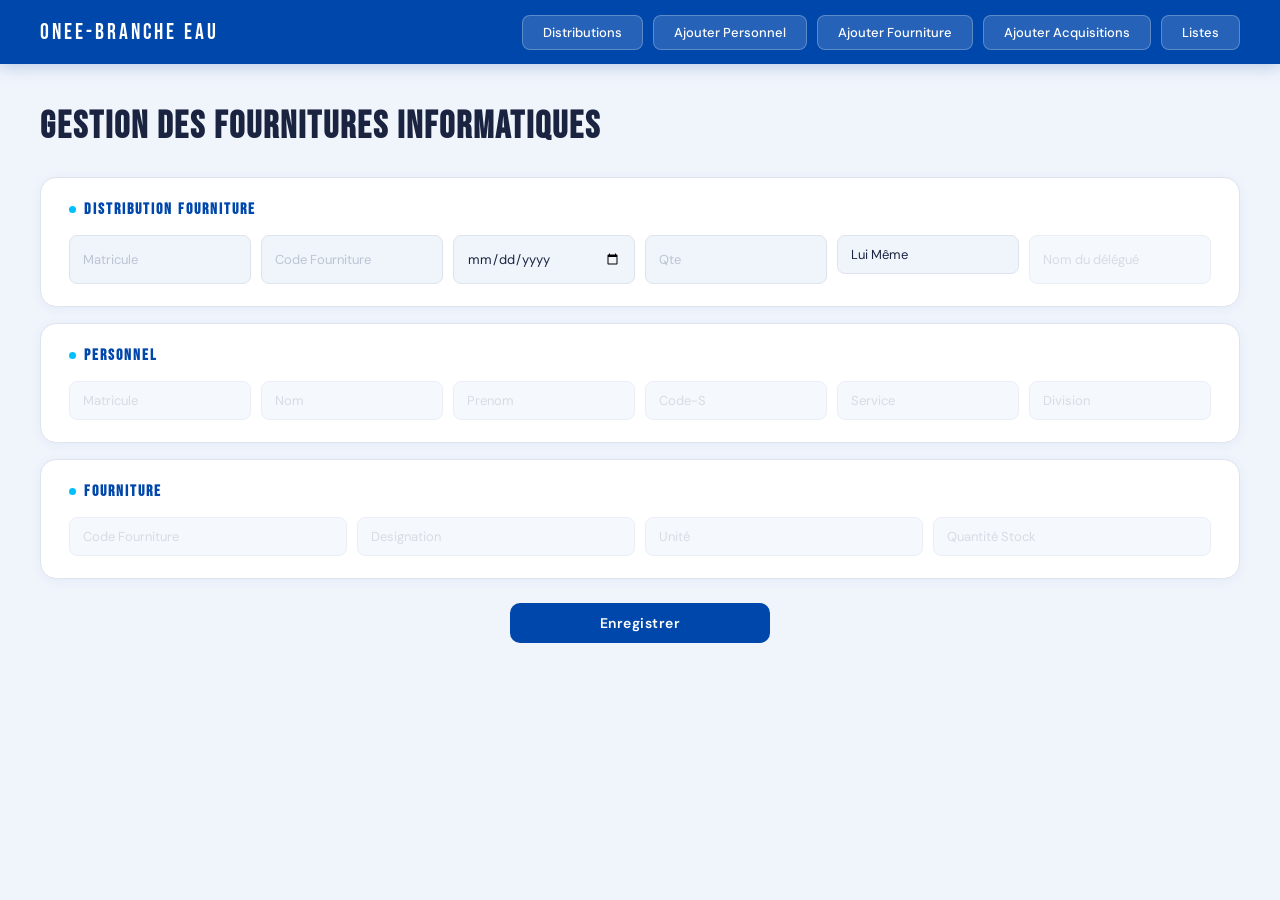
<file: index.html>
<!DOCTYPE html>
  <html lang="fr">
  <head>
  <meta charset="UTF-8">
  <title>Gestion Fournitures</title>
  <link rel="stylesheet" href="style/css/style.css">
  </head>

  <body>

  <header>
    <div class="logo">ONEE-Branche Eau</div>
    <div class="header-actions">
      <button onclick="window.location.href='distribution.html'">Distributions</button>
      <button onclick="openModalPersonnel()">Ajouter Personnel</button>
      <button onclick="openModalFourniture()">Ajouter Fourniture</button>
      <button onclick="openModalAcquisition()">Ajouter Acquisitions</button>
      <button onclick="window.location.href='listes.html'">Listes</button>
    </div>
  </header>

  <main>
    <div class="container">

      <h1>Gestion des Fournitures Informatiques</h1>

      <!-- DISTRIBUTION -->
      <section>
        <h2>Distribution Fourniture</h2>
        <div class="form-row">
          <input type="number" id="dist_matricule" placeholder="Matricule"
                oninput="fetchPersonnel(this.value)">
          <input type="number" id="dist_code_f"    placeholder="Code Fourniture"
                oninput="fetchFourniture(this.value)">
          <input type="date"   id="dist_date">
          <input type="number" id="dist_qte"       placeholder="Qte">
          <select id="recuperate" onchange="toggleRecupere(this)">
            <option value="lui-meme">Lui Même</option>
            <option value="delegue">Récupéré Par</option>
          </select>
          <input type="text" id="recuperePar" placeholder="Nom du délégué" disabled>
        </div>
      </section>

      <!-- PERSONNEL -->
      <section>
        <h2>Personnel</h2>
        <div class="form-row">
          <input type="number" id="p_matricule" placeholder="Matricule" disabled>
          <input type="text"   id="p_nom"       placeholder="Nom"       disabled>
          <input type="text"   id="p_prenom"    placeholder="Prenom"    disabled>
          <input type="text"   id="p_code_s"    placeholder="Code-S"    disabled>
          <input type="text"   id="p_libelle"   placeholder="Service"   disabled>
          <input type="text"   id="p_service"   placeholder="Division"  disabled>
        </div>
      </section>

      <!-- FOURNITURE -->
      <section>
        <h2>Fourniture</h2>
        <div class="form-row">
          <input type="number" id="f_code_f"      placeholder="Code Fourniture" disabled>
          <input type="text"   id="f_designation" placeholder="Designation"     disabled>
          <input type="text"   id="f_unite"       placeholder="Unité"           disabled>
          <input type="number" id="f_qt_stock"    placeholder="Quantité Stock"  disabled>
        </div>
      </section>

      <button class="save-btn" onclick="addDistribution()">Enregistrer</button>

    </div>
  </main>

  <!-- TABLES CACHÉES -->
  <div id="section-listes" style="display:none" class="container">

    <div class="toggle-buttons">
      <button class="toggle-btn" id="btn-fourniture" onclick="switchTable('fourniture')">
        Liste Fournitures
      </button>
      <button class="toggle-btn" id="btn-personnel" onclick="switchTable('personnel')">
        Liste Personnel
      </button>
    </div>

    <!-- TABLE FOURNITURES -->
    <section id="section-fourniture" style="display:none">
      <h2>Liste Fournitures</h2>
      <table>
        <thead>
          <tr>
            <th>Code</th>
            <th>Designation</th>
            <th>Unité</th>
            <th>Stock</th>
            <th>Actions</th>
          </tr>
        </thead>
        <tbody id="fourniture-tbody">
          <tr>
            <td colspan="5" style="text-align:center;color:#94a3b8">Chargement...</td>
          </tr>
        </tbody>
      </table>
    </section>

    <!-- TABLE PERSONNEL -->
    <section id="section-personnel" style="display:none">
      <h2>Liste Personnel</h2>
      <table>
        <thead>
          <tr>
            <th>Matricule</th>
            <th>Nom</th>
            <th>Prénom</th>
            <th>Code Service</th>
            <th>Libelle</th>
          </tr>
        </thead>
        <tbody id="personel-tbody">
          <tr>
            <td colspan="5" style="text-align:center;color:#94a3b8">Chargement...</td>
          </tr>
        </tbody>
      </table>
    </section>
  </div>

  <!-- MODAL Personnel -->
  <div id="modalPersonnel" class="modal">
    <div class="modal-content">
      <h2>Ajouter Personnel</h2>
      <input type="number" id="matricule" placeholder="Matricule">
      <input type="text"   id="nom"       placeholder="Nom">
      <input type="text"   id="prenom"    placeholder="Prénom">
      <input type="text"   id="code_s"    placeholder="Code Service"
            oninput="fetchService(this.value)">
      <div class="modal-buttons">
        <button onclick="addPersonnel()">Ajouter</button>
        <button onclick="closeModalPersonnel()">Fermer</button>
      </div>
    </div>
  </div>

  <!-- MODAL Fourniture -->
  <div id="modalFourniture" class="modal">
    <div class="modal-content">
      <h2>Ajouter Fourniture</h2>
      <input type="text"   id="fourniture" placeholder="Désignation">
      <input type="text"   id="unite"      placeholder="Unité">
      <input type="number" id="QTE"        placeholder="Quantité Stock">
      <div class="modal-buttons">
        <button onclick="addFourniture()">Ajouter</button>
        <button onclick="closeModalFourniture()">Fermer</button>
      </div>
    </div>
  </div>

  <!-- MODAL Acquisition -->
  <div id="modalAcquisition" class="modal">
    <div class="modal-content">
      <h2>Ajouter Acquisition</h2>
      <input type="number" id="acq_num_marche"  placeholder="Numéro Marché">
      <input type="date"   id="acq_date_marche">
      <input type="text"   id="acq_fournisseur" placeholder="Fournisseur">
      <input type="number" id="acq_code_f"      placeholder="Code Fourniture"
            oninput="fetchFournitureAcq(this.value)">
      <input type="text"   id="acq_designation" placeholder="Désignation" disabled>
      <input type="number" id="acq_qte"         placeholder="Quantité">
      <div class="modal-buttons">
        <button onclick="addAcquisition()">Ajouter</button>
        <button onclick="closeModalAcquisition()">Fermer</button>
      </div>
    </div>
  </div>

  <!-- MODAL Update Fourniture -->
  <div id="modalUpdateFourniture" class="modal">
    <div class="modal-content">
      <h2>Modifier Fourniture</h2>
      <input type="hidden" id="update_id">
      <input type="text"   id="update_fourniture" placeholder="Désignation">
      <input type="text"   id="update_unite"      placeholder="Unité">
      <input type="number" id="update_QTE"        placeholder="Quantité">
      <div class="modal-buttons">
        <button onclick="updateFourniture()">Modifier</button>
        <button onclick="closeModalUpdateFourniture()">Fermer</button>
      </div>
    </div>
  </div>
  <script src="script.js"></script>
  </body>
  </html>
</file>
<file: style/css/style.css>
@import url('https://fonts.googleapis.com/css2?family=Bebas+Neue&family=DM+Sans:wght@300;400;500;600&display=swap');

*, *::before, *::after { box-sizing: border-box; margin: 0; padding: 0; }

:root {
  --blue:      #0047AB;
  --blue-dk:   #00307a;
  --blue-lt:   #e8effc;
  --accent:    #00BFFF;
  --bg:        #f0f4fb;
  --white:     #ffffff;
  --gray:      #8a94a6;
  --text:      #1a2340;
  --border:    #dde3ef;
  --red:       #e53e3e;
  --red-lt:    #fff5f5;
  --green:     #38a169;
  --green-lt:  #f0fff4;
}

body {
  font-family: 'DM Sans', sans-serif;
  background: var(--bg);
  color: var(--text);
  min-height: 100vh;
}

/* ── HEADER ── */
header {
  background: var(--blue);
  padding: 0 40px;
  height: 64px;
  display: flex;
  align-items: center;
  justify-content: space-between;
  position: sticky;
  top: 0;
  z-index: 100;
  box-shadow: 0 2px 16px rgba(0,71,171,0.25);
}

.logo {
  font-family: 'Bebas Neue', sans-serif;
  font-size: 22px;
  letter-spacing: 3px;
  color: var(--white);
}

.header-actions {
  display: flex;
  gap: 10px;
}

.header-actions button {
  padding: 8px 20px;
  border: none;
  border-radius: 8px;
  font-family: 'DM Sans', sans-serif;
  font-size: 13px;
  font-weight: 500;
  cursor: pointer;
  transition: all .2s;
  background: rgba(255,255,255,0.15);
  color: var(--white);
  border: 1px solid rgba(255,255,255,0.25);
}

.header-actions button:hover {
  background: rgba(255,255,255,0.28);
  transform: translateY(-1px);
}

/* ── MAIN ── */
main {
  padding: 40px;
  max-width: 1300px;
  margin: 0 auto;
}

h1 {
  font-family: 'Bebas Neue', sans-serif;
  font-size: 38px;
  letter-spacing: 2px;
  color: var(--text);
  margin-bottom: 28px;
  animation: fadeUp .5s both;
}

h1 span { color: var(--blue); }

/* ── SECTIONS ── */
section {
  background: var(--white);
  border: 1px solid var(--border);
  border-radius: 16px;
  padding: 22px 28px;
  margin-bottom: 16px;
  box-shadow: 0 2px 12px rgba(0,71,171,0.05);
  animation: fadeUp .4s both;
}

section h2 {
  font-family: 'Bebas Neue', sans-serif;
  font-size: 16px;
  letter-spacing: 2px;
  color: var(--blue);
  margin-bottom: 16px;
  display: flex;
  align-items: center;
  gap: 8px;
}

section h2::before {
  content: '';
  display: inline-block;
  width: 7px;
  height: 7px;
  border-radius: 50%;
  background: var(--accent);
}

/* ── FORM ROWS ── */
.form-row {
  display: flex;
  gap: 10px;
  flex-wrap: wrap;
}

.form-row input,
.form-row select {
  flex: 1;
  min-width: 130px;
  padding: 10px 13px;
  border: 1.5px solid var(--border);
  border-radius: 8px;
  font-size: 13px;
  font-family: 'DM Sans', sans-serif;
  color: var(--text);
  background: var(--bg);
  outline: none;
  transition: border-color .2s, box-shadow .2s, background .2s;
}

.form-row input::placeholder { color: #bcc4d4; }

.form-row input:focus,
.form-row select:focus {
  border-color: var(--blue);
  box-shadow: 0 0 0 3px rgba(0,71,171,0.08);
  background: var(--white);
}

.form-row input:disabled {
  opacity: 0.6;
  cursor: not-allowed;
}

/* ── TABLE ── */
table {
  width: 100%;
  border-collapse: collapse;
  font-size: 13px;
}

thead tr {
  border-bottom: 1px solid var(--border);
}

th {
  padding: 10px 16px;
  text-align: left;
  font-size: 11px;
  font-weight: 600;
  color: var(--gray);
  text-transform: uppercase;
  letter-spacing: 1.2px;
  background: var(--bg);
}

td {
  padding: 12px 16px;
  border-bottom: 1px solid var(--border);
  color: var(--text);
}

tbody tr:last-child td { border-bottom: none; }
tbody tr:hover { background: var(--blue-lt); }

/* ── SAVE BUTTON ── */
.save-btn {
  padding: 11px 28px;
  background: var(--blue);
  color: var(--white);
  border: none;
  border-radius: 10px;
  font-family: 'DM Sans', sans-serif;
  font-size: 14px;
  font-weight: 600;
  cursor: pointer;
  transition: all .2s;
  width: 260px;
  display: block;
  margin: 24px auto;
  letter-spacing: 0.5px;
}

.save-btn:hover {
  background: var(--blue-dk);
  transform: translateY(-1px);
  box-shadow: 0 6px 20px rgba(0,71,171,0.25);
}

.save-btn:active { transform: scale(.98); }

/* ── ACTION BUTTONS ── */
.btn-edit {
  padding: 6px 14px;
  background: var(--blue-lt);
  color: var(--blue);
  border: 1px solid #c5d5f5;
  border-radius: 6px;
  font-size: 12px;
  font-weight: 600;
  cursor: pointer;
  transition: all .2s;
  margin-right: 6px;
  font-family: 'DM Sans', sans-serif;
}

.btn-edit:hover {
  background: var(--blue);
  color: var(--white);
  border-color: var(--blue);
}

.btn-delete {
  padding: 6px 14px;
  background: var(--red-lt);
  color: var(--red);
  border: 1px solid #fcc;
  border-radius: 6px;
  font-size: 12px;
  font-weight: 600;
  cursor: pointer;
  transition: all .2s;
  font-family: 'DM Sans', sans-serif;
}

.btn-delete:hover {
  background: var(--red);
  color: var(--white);
  border-color: var(--red);
}

/* ── MODAL ── */
.modal {
  display: none;
  position: fixed;
  inset: 0;
  background: rgba(10,20,50,0.5);
  backdrop-filter: blur(4px);
  z-index: 1000;
  align-items: center;
  justify-content: center;
}

.modal.open {
  display: flex;
  animation: fadeIn .2s both;
}

.modal-content {
  background: var(--white);
  border-radius: 16px;
  padding: 36px;
  width: 100%;
  max-width: 420px;
  box-shadow: 0 20px 60px rgba(0,71,171,0.2);
  animation: slideUp .3s cubic-bezier(.22,1,.36,1) both;
}

.modal-content h2 {
  font-family: 'Bebas Neue', sans-serif;
  font-size: 24px;
  letter-spacing: 2px;
  color: var(--text);
  margin-bottom: 22px;
  padding-bottom: 14px;
  border-bottom: 2px solid var(--blue-lt);
}

.modal-content input,
.modal-content select {
  width: 100%;
  padding: 11px 14px;
  border: 1.5px solid var(--border);
  border-radius: 8px;
  font-family: 'DM Sans', sans-serif;
  font-size: 13px;
  color: var(--text);
  background: var(--bg);
  margin-bottom: 11px;
  outline: none;
  transition: border-color .2s, box-shadow .2s;
}

.modal-content input:focus,
.modal-content select:focus {
  border-color: var(--blue);
  background: var(--white);
  box-shadow: 0 0 0 3px rgba(0,71,171,0.08);
}

.modal-content input:disabled {
  opacity: 0.55;
  cursor: not-allowed;
}

.modal-content input::placeholder { color: #bcc4d4; }

/* ── MODAL BUTTONS ── */
.modal-buttons {
  display: flex;
  gap: 10px;
  margin-top: 6px;
}

.modal-buttons button {
  flex: 1;
  padding: 12px;
  border: none;
  border-radius: 8px;
  font-family: 'DM Sans', sans-serif;
  font-size: 14px;
  font-weight: 600;
  cursor: pointer;
  transition: all .2s;
}

.modal-buttons button:first-child {
  background: var(--blue);
  color: var(--white);
}

.modal-buttons button:first-child:hover {
  background: var(--blue-dk);
  transform: translateY(-1px);
  box-shadow: 0 4px 12px rgba(0,71,171,0.3);
}

.modal-buttons button:last-child {
  background: var(--bg);
  color: var(--gray);
  border: 1px solid var(--border);
}

.modal-buttons button:last-child:hover {
  background: var(--border);
}

.modal-buttons button:active { transform: scale(.97); }

/* ── SELECT ── */
select {
  font-family: 'DM Sans', sans-serif;
  font-size: 13px;
  color: var(--text);
  background: var(--bg);
  border: 1.5px solid var(--border);
  border-radius: 8px;
  padding: 10px 36px 10px 13px;
  width: 100%;
  outline: none;
  cursor: pointer;
  transition: border-color .2s, box-shadow .2s;
  -webkit-appearance: none;
  background-image: url("data:image/svg+xml,%3Csvg xmlns='http://www.w3.org/2000/svg' width='12' height='12' viewBox='0 0 24 24' fill='none' stroke='%238a94a6' stroke-width='2'%3E%3Cpath d='M6 9l6 6 6-6'/%3E%3C/svg%3E");
  background-repeat: no-repeat;
  background-position: right 13px center;
  margin-bottom: 10px;
}

select:focus {
  border-color: var(--blue);
  box-shadow: 0 0 0 3px rgba(0,71,171,0.08);
  background-color: var(--white);
}

select:hover { border-color: #b0bccd; }

/* ── RECUPERE PAR ── */
#recuperePar:disabled {
  background: var(--bg);
  color: #bcc4d4;
  cursor: not-allowed;
  border-color: var(--border);
}

#recuperePar:not(:disabled) {
  background: var(--white);
  border-color: var(--blue);
  box-shadow: 0 0 0 3px rgba(0,71,171,0.08);
}

/* ── TOGGLE BUTTONS ── */
.toggle-buttons {
  display: flex;
  gap: 8px;
  margin-bottom: 20px;
}

.toggle-btn {
  padding: 9px 22px;
  border-radius: 8px;
  font-family: 'DM Sans', sans-serif;
  font-size: 13px;
  font-weight: 500;
  cursor: pointer;
  border: 1.5px solid var(--border);
  background: var(--white);
  color: var(--gray);
  transition: all .2s;
}

.toggle-btn:hover {
  background: var(--blue-lt);
  color: var(--blue);
  border-color: #c5d5f5;
}

.toggle-btn.active {
  background: var(--blue);
  color: var(--white);
  border-color: var(--blue);
  box-shadow: 0 4px 12px rgba(0,71,171,0.2);
}

/* ── STOCK BADGE ── */
.stock-ok {
  display: inline-block;
  padding: 3px 10px;
  border-radius: 20px;
  font-size: 12px;
  font-weight: 600;
  background: var(--red);
  color: var(--white);
}

/* ── ANIMATIONS ── */
@keyframes fadeUp {
  from { opacity: 0; transform: translateY(16px); }
  to   { opacity: 1; transform: translateY(0); }
}

@keyframes fadeIn {
  from { opacity: 0; }
  to   { opacity: 1; }
}

@keyframes slideUp {
  from { opacity: 0; transform: translateY(30px) scale(.97); }
  to   { opacity: 1; transform: translateY(0) scale(1); }
}

section:nth-child(1) { animation-delay: .05s; }
section:nth-child(2) { animation-delay: .10s; }
section:nth-child(3) { animation-delay: .15s; }
section:nth-child(4) { animation-delay: .20s; }

tbody tr:nth-child(1) { animation-delay: .05s; }
tbody tr:nth-child(2) { animation-delay: .10s; }
tbody tr:nth-child(3) { animation-delay: .15s; }
tbody tr:nth-child(4) { animation-delay: .20s; }
tbody tr:nth-child(5) { animation-delay: .25s; }
tbody tr:nth-child(6) { animation-delay: .30s; }

@media (max-width: 768px) {
  main { padding: 20px; }
  header { padding: 0 20px; }
  h1 { font-size: 28px; }
  .form-row { flex-direction: column; }
  table { font-size: 12px; }
  tbody td, thead th { padding: 10px 12px; }
  .modal-content { padding: 24px 18px; }
}
</file>
